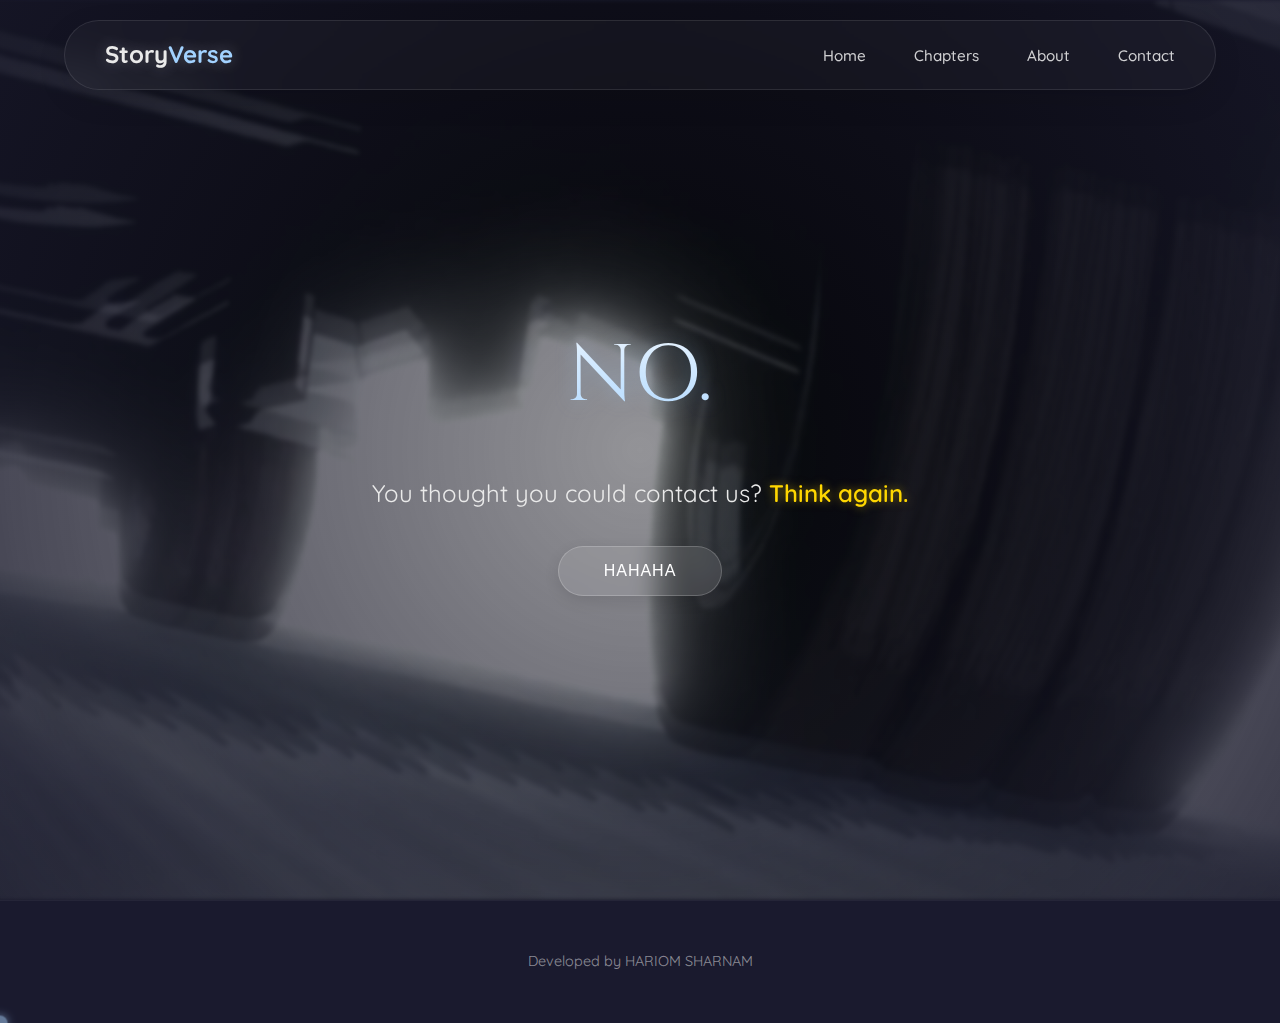
<file: cont.html>
<!DOCTYPE html>
<html lang="en">

<head>
  <meta charset="UTF-8">
  <meta name="viewport" content="width=device-width, initial-scale=1.0">
  <title>StoryVerse | Contact</title>

  <!-- Fonts & Icons -->
  <!-- Fonts & Icons -->
  <link
    href="https://fonts.googleapis.com/css2?family=Cinzel:wght@400;700&family=Quicksand:wght@300;400;500;700&display=swap"
    rel="stylesheet">
  <link rel="stylesheet" href="https://cdnjs.cloudflare.com/ajax/libs/font-awesome/6.0.0/css/all.min.css">

  <!-- Custom CSS -->
  <link rel="stylesheet" href="css/style.css">
</head>

<body>

  <!-- Navigation -->
  <header>
    <div class="container nav-container">
      <a href="index.html" class="logo">Story<span>Verse</span></a>
      <ul class="nav-links">
        <li><a href="index.html">Home</a></li>
        <li><a href="index.html#chapters">Chapters</a></li>
        <li><a href="about.html">About</a></li>
        <li><a href="cont.html" class="active">Contact</a></li>
      </ul>
      <div class="burger">
        <div class="line1"></div>
        <div class="line2"></div>
        <div class="line3"></div>
      </div>
    </div>
  </header>

  <!-- Content -->
  <div class="hero">
    <video autoplay muted loop playsinline class="video-bg">
      <source src="n.mp4" type="video/mp4">
    </video>
    <div class="overlay"></div>

    <div class="hero-content">
      <h1 style="font-size: 5rem; color: var(--accent); font-family: var(--font-heading);">NO.</h1>
      <p style="font-size: 1.5rem; font-family: var(--font-body);">You thought you could contact us? <span
          class="text-accent">Think again.</span></p>
      <button class="btn" onclick="playLaugh()" style="margin-top: 30px;">HAHAHA</button>
    </div>
  </div>

  <!-- Footer -->
  <footer>
    <div class="container">
      <p>Developed by HARIOM SHARNAM</p>
    </div>
  </footer>

  <script src="js/script.js"></script>
  <script>
    // Evil Laugh Sound
    function playLaugh() {
      let audio = new Audio('evil-laugh.mp3');
      audio.play().catch(e => alert("Imagine an evil laugh here!"));
    }

    // Simple Page Load Fade In
    document.body.style.opacity = '0';
    document.body.style.transition = 'opacity 2s ease'; // Calmer fade
    window.onload = () => {
      document.body.style.opacity = '1';
    };
  </script>
</body>

</html>
</file>
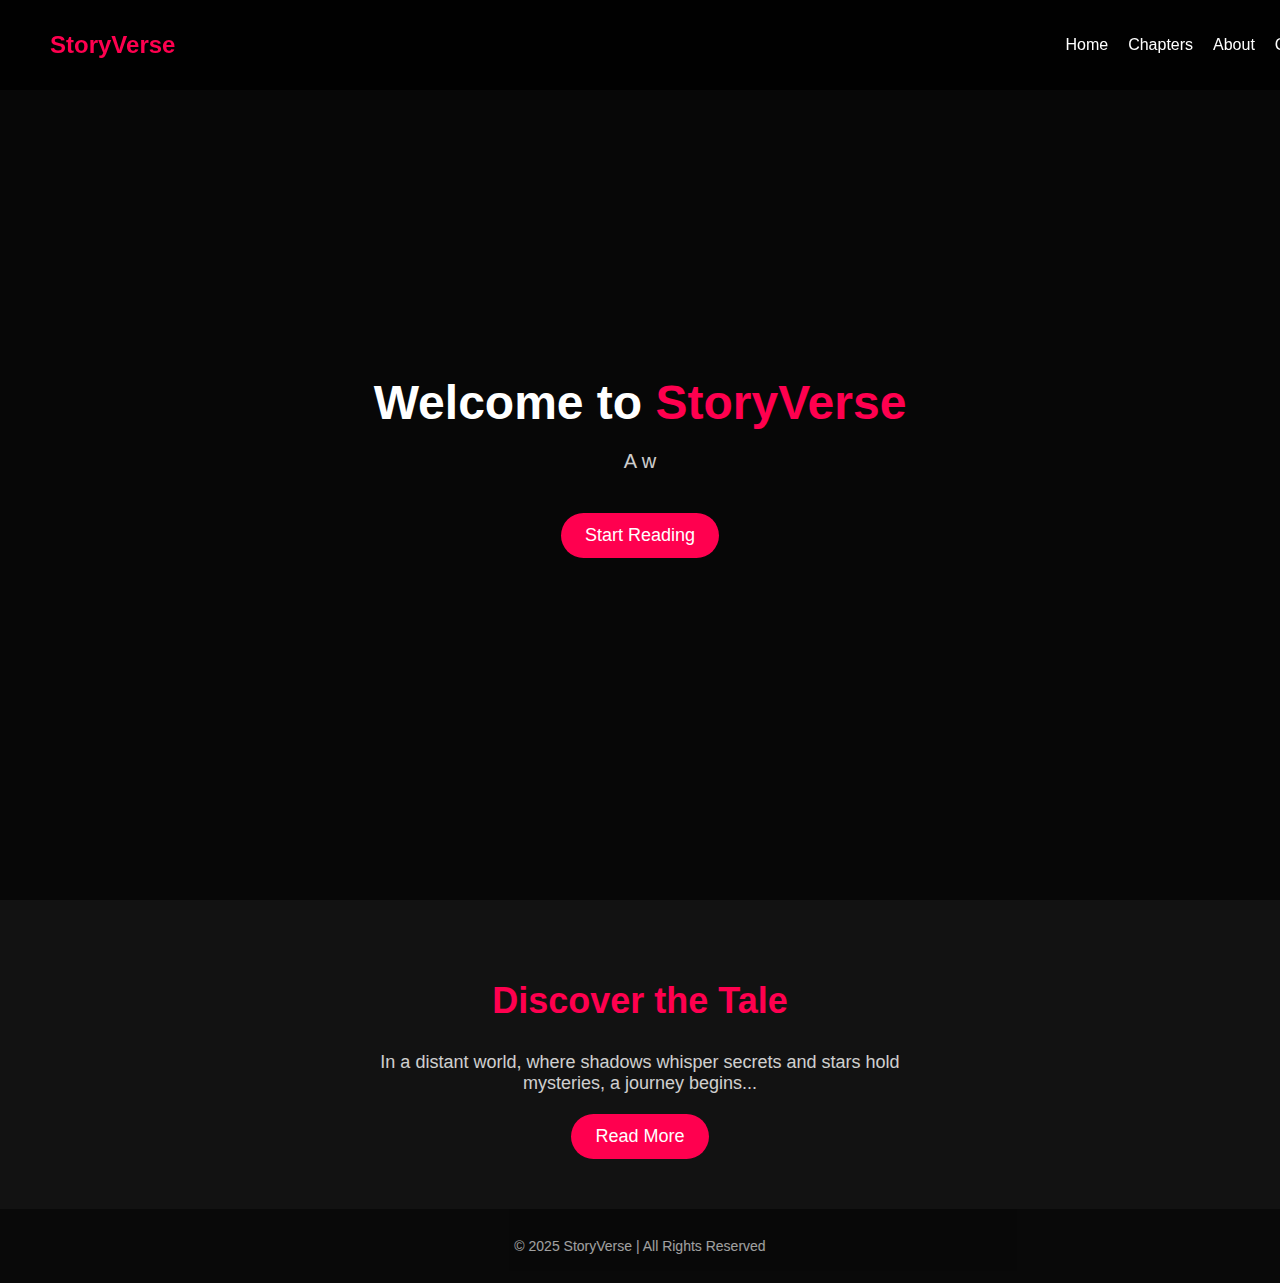
<file: main.html>
<!DOCTYPE html>
<html lang="en">
<head>
    <meta charset="UTF-8">
    <meta name="viewport" content="width=device-width, initial-scale=1.0">
    <title>Storytelling Website</title>
    <style>
        /* General Styles */
        body {
            margin: 0;
            padding: 0;
            font-family: 'Roboto', sans-serif;
            background-color: #121212;
            color: #ffffff;
            text-align: center;
        }

        /* Navigation Bar */
        header {
            display: flex;
            justify-content: space-between;
            align-items: center;
            padding: 15px 50px;
            background: rgba(0, 0, 0, 0.8);
            position: fixed;
            width: 100%;
            top: 0;
            left: 0;
            z-index: 1000;
        }

        .logo {
            font-size: 24px;
            font-weight: bold;
            color: #ff004f;
        }

        nav ul {
            list-style: none;
            display: flex;
            gap: 20px;
        }

        nav ul li {
            display: inline;
        }

        nav ul li a {
            text-decoration: none;
            color: #ffffff;
            font-weight: 500;
            transition: color 0.3s ease;
        }

        nav ul li a:hover {
            color: #ff004f;
        }

        /* Hero Section */
        .hero {
            height: 100vh;
            display: flex;
            align-items: center;
            justify-content: center;
            background: url('https://source.unsplash.com/1600x900/?fantasy,night') no-repeat center center/cover;
            position: relative;
        }

        .hero::before {
            content: "";
            position: absolute;
            top: 0;
            left: 0;
            width: 100%;
            height: 100%;
            background: rgba(0, 0, 0, 0.6);
        }

        .hero-content {
            position: relative;
            z-index: 1;
            text-align: center;
        }

        .hero-content h1 {
            font-size: 48px;
            margin-bottom: 10px;
        }

        .hero-content .highlight {
            color: #ff004f;
        }

        .hero-content p {
            font-size: 20px;
            opacity: 0.8;
        }

        /* Button Style */
        .btn {
            display: inline-block;
            margin-top: 20px;
            padding: 12px 24px;
            font-size: 18px;
            background: #ff004f;
            color: white;
            text-decoration: none;
            border-radius: 25px;
            transition: 0.3s;
        }

        .btn:hover {
            background: #ff3366;
            transform: scale(1.05);
        }

        /* Story Teaser */
        .story-teaser {
            padding: 50px 20px;
        }

        .story-teaser h2 {
            font-size: 36px;
            color: #ff004f;
        }

        .story-teaser p {
            font-size: 18px;
            max-width: 600px;
            margin: auto;
            opacity: 0.8;
        }

        /* Footer */
        footer {
            background: rgba(0, 0, 0, 0.8);
            padding: 15px 0;
            font-size: 14px;
            opacity: 0.6;
        }
    </style>
</head>
<body>

<!-- Navigation Bar -->
<header>
    <h1 class="logo">StoryVerse</h1>
    <nav>
        <ul>
            <li><a href="#">Home</a></li>
            <li><a href="#">Chapters</a></li>
            <li><a href="#">About</a></li>
            <li><a href="#">Contact</a></li>
        </ul>
    </nav>
</header>

<!-- Hero Section -->
<section class="hero">
    <div class="hero-content">
        <h1>Welcome to <span class="highlight">StoryVerse</span></h1>
        <p id="tagline">A world of imagination awaits...</p>
        <a href="#" class="btn">Start Reading</a>
    </div>
</section>

<!-- Story Teaser -->
<section class="story-teaser">
    <h2>Discover the Tale</h2>
    <p>In a distant world, where shadows whisper secrets and stars hold mysteries, a journey begins...</p>
    <a href="#" class="btn">Read More</a>
</section>

<!-- Footer -->
<footer>
    <p>© 2025 StoryVerse | All Rights Reserved</p>
</footer>

<script>
    // Typewriter effect for tagline
    const tagline = document.getElementById("tagline");
    const text = "A world of imagination awaits...";
    let index = 0;

    function typeEffect() {
        if (index < text.length) {
            tagline.innerHTML += text.charAt(index);
            index++;
            setTimeout(typeEffect, 80);
        }
    }

    tagline.innerHTML = "";
    setTimeout(typeEffect, 500);
</script>

</body>
</html>
</file>
<file: css/style.css>
/* 
   Project: StoryVerse - "Dreamscape Aura" Redesign
   Theme: Soft, Ethereal, Floating, Magical
*/

:root {
    /* Palette: Starlight & Dreams */
    --bg-deep: #1a1a2e;
    --bg-soft: #16213e;
    --primary: #eaeaea;
    --accent-gold: #ffd700;
    --accent-soft-blue: #a2d2ff;
    --accent-pink: #ffafcc;

    /* UI Colors */
    --glass-bg: rgba(255, 255, 255, 0.05);
    --glass-border: rgba(255, 255, 255, 0.1);
    --glass-shadow: 0 8px 32px 0 rgba(31, 38, 135, 0.37);

    /* Typography */
    --font-heading: 'Cinzel', serif;
    /* Magical */
    --font-body: 'Quicksand', sans-serif;
    /* Soft */

    /* Spacing */
    --nav-height: 90px;
    --radius-soft: 30px;
    --radius-round: 50px;
}

/* Base Reset */
* {
    margin: 0;
    padding: 0;
    box-sizing: border-box;
}

body {
    font-family: var(--font-body);
    color: var(--primary);
    background: radial-gradient(circle at top, #1a1a2e, #0f0f1a);
    line-height: 1.8;
    overflow-x: hidden;
}

h1,
h2,
h3,
h4 {
    font-family: var(--font-heading);
    font-weight: 400;
    letter-spacing: 2px;
}

/* Scrollbar - Soft & Round */
::-webkit-scrollbar {
    width: 8px;
}

::-webkit-scrollbar-track {
    background: transparent;
}

::-webkit-scrollbar-thumb {
    background: rgba(255, 255, 255, 0.2);
    border-radius: 10px;
}

::-webkit-scrollbar-thumb:hover {
    background: rgba(255, 255, 255, 0.4);
}

/* Link Styles */
a {
    text-decoration: none;
    color: inherit;
    transition: all 0.5s ease;
}

/* ====================
   Navigation (Floating Cloud)
   ==================== */
header {
    position: fixed;
    top: 20px;
    left: 50%;
    transform: translateX(-50%);
    width: 90%;
    max-width: 1200px;
    height: 70px;
    z-index: 1000;
    display: flex;
    align-items: center;
    background: rgba(255, 255, 255, 0.03);
    backdrop-filter: blur(15px);
    -webkit-backdrop-filter: blur(15px);
    border: 1px solid rgba(255, 255, 255, 0.1);
    border-radius: var(--radius-round);
    box-shadow: 0 10px 30px rgba(0, 0, 0, 0.1);
    padding: 0 40px;
    transition: all 0.5s ease;
}

header.scrolled {
    background: rgba(26, 26, 46, 0.6);
    top: 10px;
}

.nav-container {
    display: flex;
    justify-content: space-between;
    align-items: center;
    width: 100%;
}

.logo {
    font-size: 1.5rem;
    font-weight: 700;
    color: var(--primary);
    text-shadow: 0 0 15px rgba(255, 255, 255, 0.3);
}

.logo span {
    color: var(--accent-soft-blue);
}

.nav-links {
    display: flex;
    gap: 3rem;
    list-style: none;
}

.nav-links a {
    font-size: 0.95rem;
    font-weight: 500;
    color: rgba(255, 255, 255, 0.8);
    position: relative;
}

.nav-links a::after {
    content: '';
    position: absolute;
    bottom: -5px;
    left: 50%;
    transform: translateX(-50%);
    width: 0;
    height: 2px;
    background: var(--accent-gold);
    transition: width 0.4s ease;
    border-radius: 2px;
}

.nav-links a:hover {
    color: #fff;
    text-shadow: 0 0 8px rgba(255, 255, 255, 0.5);
}

.nav-links a:hover::after {
    width: 20px;
    /* Small dot/dash */
}

/* Burger Menu */
.burger {
    display: none;
    cursor: pointer;
}

.burger div {
    width: 25px;
    height: 2px;
    background: var(--primary);
    margin: 6px;
    border-radius: 2px;
    transition: all 0.4s ease;
}

/* ====================
   Hero Section (Dreamy Mist)
   ==================== */
.hero {
    height: 100vh;
    display: flex;
    justify-content: center;
    align-items: center;
    text-align: center;
    position: relative;
    overflow: hidden;
}

.video-bg {
    position: absolute;
    top: 50%;
    left: 50%;
    min-width: 100%;
    min-height: 100%;
    transform: translate(-50%, -50%);
    z-index: -2;
    filter: brightness(0.7) blur(2px);
    /* Soften the video */
}

.overlay {
    position: absolute;
    top: 0;
    left: 0;
    width: 100%;
    height: 100%;
    background: radial-gradient(circle, rgba(26, 26, 46, 0.2) 0%, rgba(26, 26, 46, 0.8) 100%);
    z-index: -1;
}

.hero-content {
    z-index: 1;
    max-width: 800px;
    padding: 0 20px;
    opacity: 0;
    /* JS fade in */
    transform: translateY(20px);
    transition: all 1.5s ease-out;
}

.hero-content.visible {
    opacity: 1;
    transform: translateY(0);
}

.hero-content h1 {
    font-size: 5rem;
    margin-bottom: 1.5rem;
    text-shadow: 0 0 20px rgba(162, 210, 255, 0.4);
    background: -webkit-linear-gradient(#fff, #a2d2ff);
    -webkit-background-clip: text;
    background-clip: text;
    -webkit-text-fill-color: transparent;
}

#tagline {
    font-size: 1.3rem;
    color: rgba(255, 255, 255, 0.9);
    margin-bottom: 3rem;
    font-weight: 300;
    letter-spacing: 1px;
}

/* Soft Buttons */
.btn {
    display: inline-block;
    padding: 15px 45px;
    border-radius: var(--radius-round);
    background: rgba(255, 255, 255, 0.1);
    backdrop-filter: blur(10px);
    border: 1px solid rgba(255, 255, 255, 0.2);
    color: #fff;
    font-size: 1rem;
    letter-spacing: 1px;
    transition: all 0.5s cubic-bezier(0.4, 0, 0.2, 1);
    box-shadow: 0 5px 15px rgba(0, 0, 0, 0.1);
}

.btn:hover {
    background: rgba(255, 255, 255, 0.2);
    transform: translateY(-3px) scale(1.02);
    box-shadow: 0 10px 25px rgba(162, 210, 255, 0.2);
    color: var(--accent-gold);
    border-color: var(--accent-gold);
}

/* ====================
   Sections (Floating Islands)
   ==================== */
.section {
    padding: 150px 0;
    position: relative;
}

.section-title {
    text-align: center;
    font-size: 3rem;
    margin-bottom: 80px;
    color: var(--primary);
    position: relative;
}

.section-title::after {
    content: '✧';
    /* Star symbol */
    display: block;
    color: var(--accent-gold);
    font-size: 1.5rem;
    margin-top: 15px;
    animation: spinSlow 10s linear infinite;
}

@keyframes spinSlow {
    from {
        transform: rotate(0deg);
    }

    to {
        transform: rotate(360deg);
    }
}

.section p {
    font-size: 1.2rem;
    color: rgba(255, 255, 255, 0.8);
    max-width: 700px;
    margin: 0 auto;
    text-align: center;
    line-height: 2;
}

/* ====================
   Chapters (Glass Bubbles)
   ==================== */
.grid {
    display: grid;
    grid-template-columns: repeat(auto-fit, minmax(300px, 1fr));
    gap: 3rem;
    padding: 0 20px;
}

.card {
    background: var(--glass-bg);
    border: 1px solid var(--glass-border);
    padding: 3rem 2rem;
    border-radius: var(--radius-soft);
    text-align: center;
    transition: all 0.6s cubic-bezier(0.4, 0, 0.2, 1);
    box-shadow: var(--glass-shadow);
    backdrop-filter: blur(8px);
    position: relative;
    overflow: hidden;
}

/* Gentle Float Animation on Card Load/Idle */
.card {
    animation: floatCard 6s ease-in-out infinite;
}

/* Stagger animations slightly */
.card:nth-child(2) {
    animation-delay: 1s;
}

.card:nth-child(3) {
    animation-delay: 2s;
}

.card:nth-child(4) {
    animation-delay: 3s;
}

@keyframes floatCard {

    0%,
    100% {
        transform: translateY(0);
    }

    50% {
        transform: translateY(-10px);
    }
}

.card:hover {
    transform: translateY(-15px) scale(1.03);
    background: rgba(255, 255, 255, 0.08);
    border-color: var(--accent-soft-blue);
    box-shadow: 0 20px 40px rgba(0, 0, 0, 0.2);
    animation-play-state: paused;
    /* Stop floating on hover */
}

.card h4 {
    color: var(--accent-gold);
    font-size: 0.9rem;
    letter-spacing: 2px;
    margin-bottom: 1rem;
    text-transform: uppercase;
    font-family: var(--font-body);
}

.card h3 {
    font-size: 1.8rem;
    margin-bottom: 1.5rem;
    color: #fff;
}

.card p {
    font-size: 1rem;
    margin-bottom: 2.5rem;
    opacity: 0.8;
}

/* Card Button */
.card .btn {
    padding: 10px 30px;
    font-size: 0.9rem;
    background: transparent;
    border: 1px solid rgba(255, 255, 255, 0.3);
}

.card .btn:hover {
    background: #fff;
    color: var(--bg-deep);
}

/* ====================
   Story Interface (Book / Scroll)
   ==================== */
.story-wrapper {
    position: relative;
    min-height: 100vh;
    /* Allow scrolling content */
    width: 100%;
    display: flex;
    justify-content: center;
    align-items: center;
    padding: 100px 0;
    /* Space for fixed header/footer */
}

/* Fix for Story Background Video Cropping */
.story-wrapper .video-bg {
    position: fixed;
    top: 0;
    left: 0;
    width: 100%;
    height: 100%;
    object-fit: cover;
    transform: none;
    z-index: -2;
}

.story-content {
    z-index: 2;
    text-align: center;
    max-width: 900px;
    width: 90%;
    padding: 60px 40px;
    background: rgba(20, 20, 35, 0.3);
    /* More transparent */
    /* Darker readable bg */
    border-radius: var(--radius-soft);
    box-shadow: 0 20px 50px rgba(0, 0, 0, 0.2);
    border: 1px solid rgba(255, 255, 255, 0.15);
    backdrop-filter: blur(8px);
    /* Reduced blur */
    margin-top: 60px;
}

.story-title {
    font-size: 3.5rem;
    margin-bottom: 2rem;
    background: -webkit-linear-gradient(#fff, #a2d2ff);
    -webkit-background-clip: text;
    background-clip: text;
    -webkit-text-fill-color: transparent;
    text-shadow: 0 5px 20px rgba(0, 0, 0, 0.5);
    /* Shadow for legibility */
}

.text-accent {
    color: var(--accent-gold);
    font-weight: 600;
    text-shadow: 0 0 10px rgba(255, 215, 0, 0.5);
}

/* Story Text */
.story-sentence {
    font-size: 1.3rem;
    margin-bottom: 25px;
    opacity: 0;
    transform: translateY(20px);
    animation: fadeUpText 2s forwards;
    color: #fff;
    line-height: 2;
    text-shadow: 0 2px 10px rgba(0, 0, 0, 0.9);
    /* Strong shadow */
}

@keyframes fadeUpText {
    to {
        opacity: 1;
        transform: translateY(0);
    }
}

.back-link {
    display: inline-block;
    margin-bottom: 30px;
    font-family: var(--font-body);
    font-size: 0.9rem;
    opacity: 0.6;
    letter-spacing: 1px;
}

.back-link:hover {
    opacity: 1;
    color: var(--accent-soft-blue);
    transform: translateX(-5px);
}

/* ====================
   Footer
   ==================== */
footer {
    border-top: 1px solid rgba(255, 255, 255, 0.05);
    background: var(--bg-deep);
    padding: 3rem 0;
    text-align: center;
    font-size: 0.9rem;
    color: rgba(255, 255, 255, 0.5);
}

.socials a {
    margin: 0 10px;
    font-size: 1.2rem;
    color: rgba(255, 255, 255, 0.5);
    transition: all 0.3s ease;
}

.socials a:hover {
    color: var(--accent-soft-blue);
    transform: translateY(-3px);
}

/* ====================
   Mobile
   ==================== */
@media screen and (max-width: 768px) {
    header {
        width: 95%;
        padding: 0 20px;
        top: 10px;
    }

    .nav-links {
        position: fixed;
        right: 0;
        top: 0;
        height: 100vh;
        width: 100%;
        background: rgba(26, 26, 46, 0.98);
        flex-direction: column;
        justify-content: center;
        align-items: center;
        transform: translateX(100%);
        transition: transform 0.5s cubic-bezier(0.77, 0.2, 0.05, 1.0);
        z-index: -1;
        /* Behind burger */
    }

    .nav-active {
        transform: translateX(0%);
    }

    .burger {
        display: block;
        z-index: 1001;
    }

    .hero-content h1 {
        font-size: 3rem;
    }

    .story-content {
        padding: 40px 20px;
    }
}
</file>
